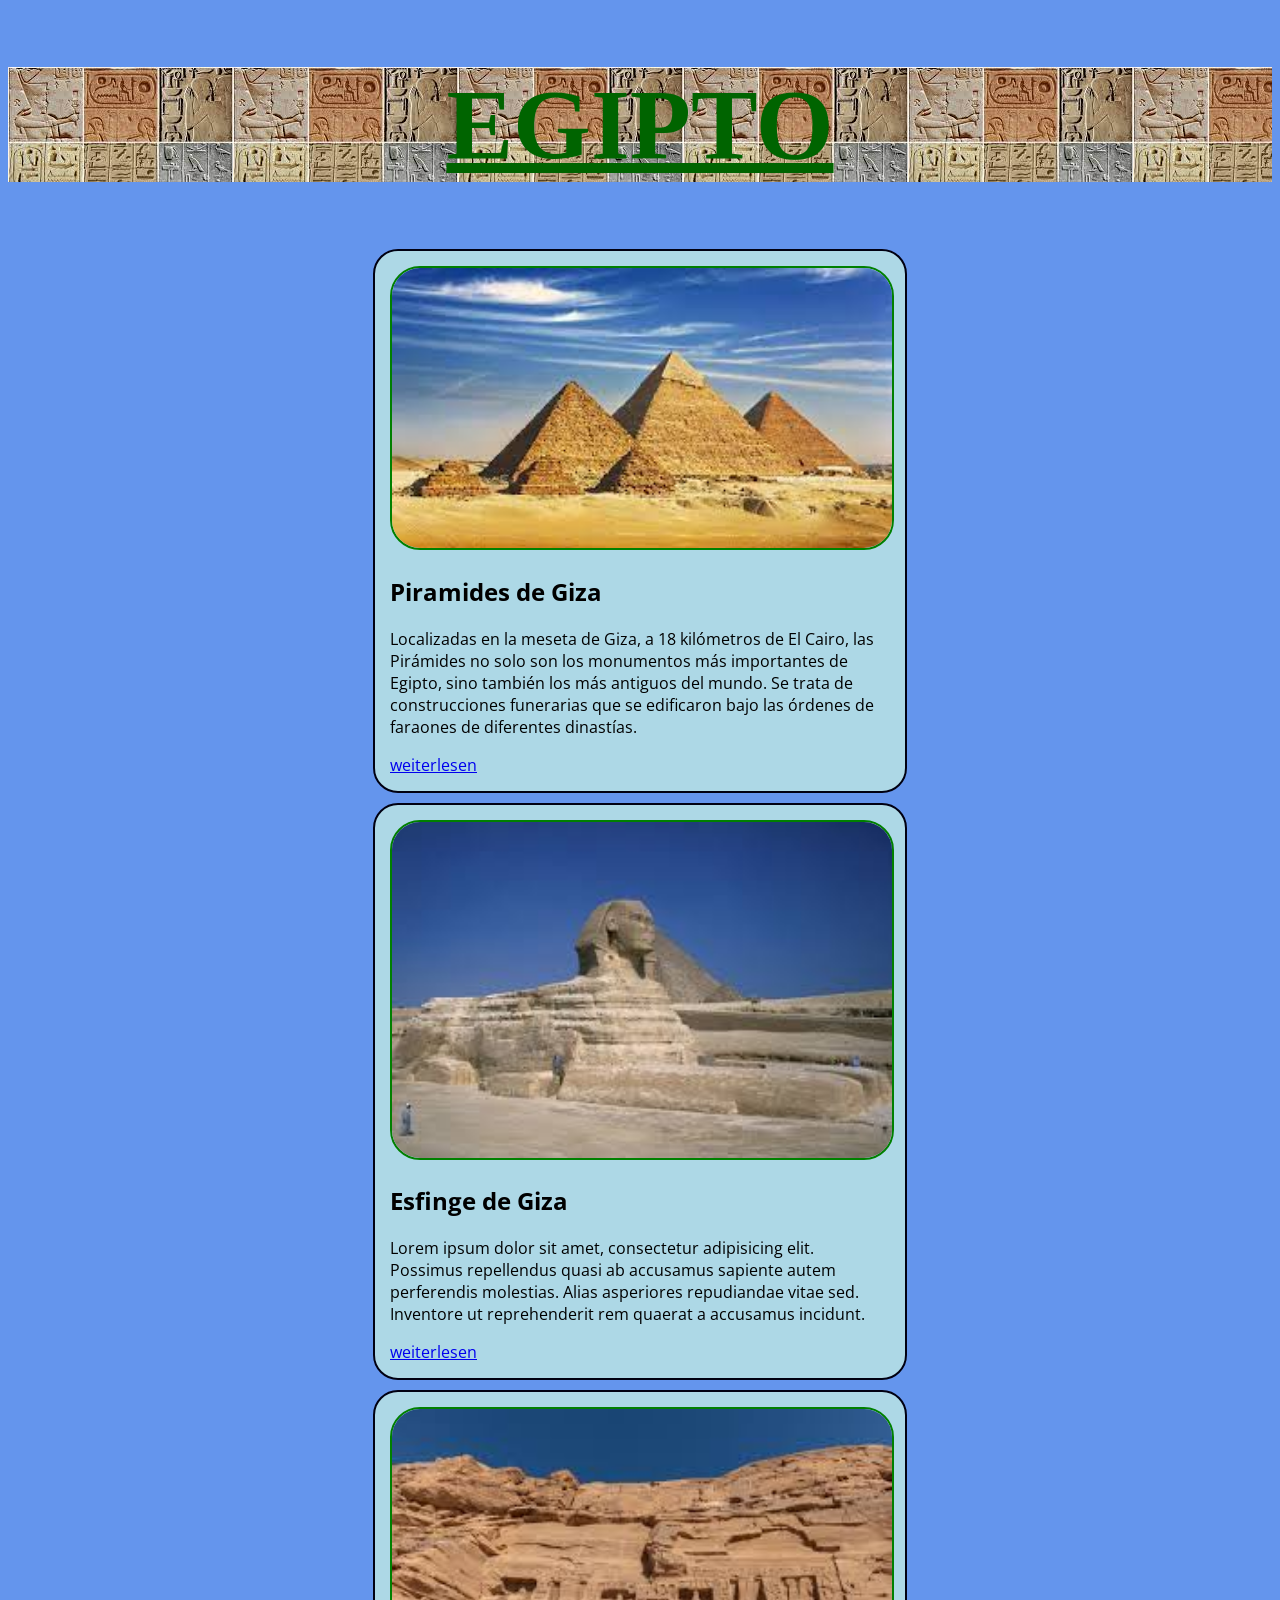
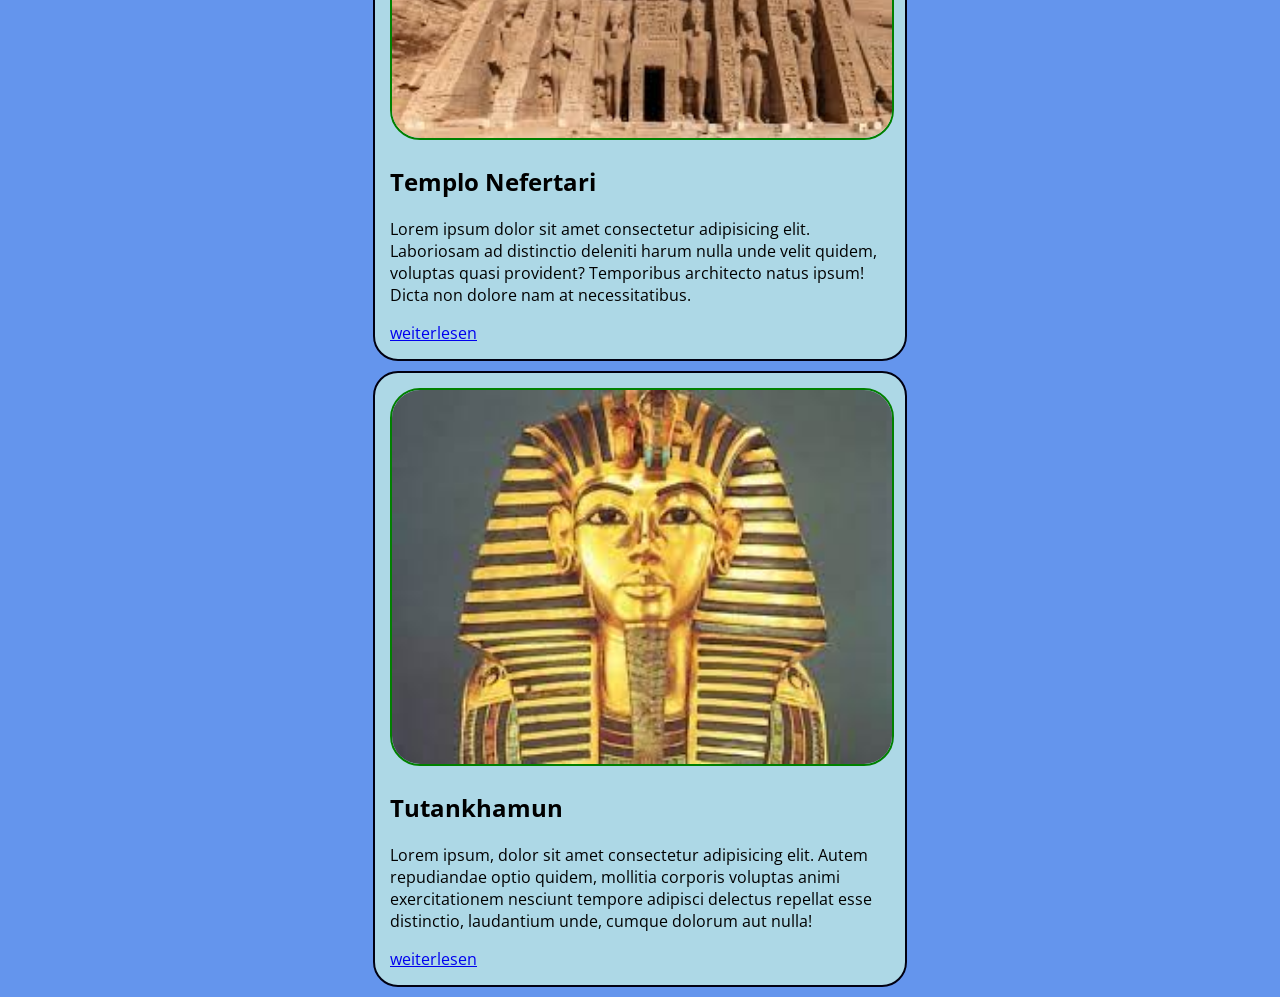
<file: mis proyectos/Kleiner Blog/index.html>
<!DOCTYPE html>
<html lang="en">
<head>
    <meta charset="UTF-8">
    <meta name="viewport" content="width=device-width, initial-scale=1.0">
    <link rel="preconnect" href="https://fonts.googleapis.com">
    <link rel="preconnect" href="https://fonts.gstatic.com" crossorigin>
    <link href="https://fonts.googleapis.com/css2?family=Caprasimo&family=Open+Sans&family=Oswald&family=Roboto+Condensed:wght@300&family=Tilt+Prism&display=swap" rel="stylesheet">
    <link rel="stylesheet" href="style.css">
    <title>Egipto</title>
</head>

<body>
    
    <h1>EGIPTO</h1>

    <section class="uno">
        <img src="./images/piramide.jfif" alt="piramide">
        <h2>Piramides de Giza</h2>
        <p>Localizadas en la meseta de Giza, a 18 kilómetros de El Cairo, las Pirámides no solo son los monumentos más importantes de Egipto, sino también los más antiguos del mundo. Se trata de construcciones funerarias que se edificaron bajo las órdenes de faraones de diferentes dinastías.</p>
        <a href="piramide.html">weiterlesen</a>
    </section>

    <section class="uno">
        <img src="./images/esfinge.jfif" alt="esfinge">
        <h2>Esfinge de Giza</h2>
        <p>Lorem ipsum dolor sit amet, consectetur adipisicing elit. Possimus repellendus quasi ab accusamus sapiente autem perferendis molestias. Alias asperiores repudiandae vitae sed. Inventore ut reprehenderit rem quaerat a accusamus incidunt.</p>
        <a href="esfinge.html">weiterlesen</a>   
    </section>

    <section class="uno">
        <img src="./images/templonefertari.jfif" alt="templo">
        <h2>Templo Nefertari</h2>
        <p>Lorem ipsum dolor sit amet consectetur adipisicing elit. Laboriosam ad distinctio deleniti harum nulla unde velit quidem, voluptas quasi provident? Temporibus architecto natus ipsum! Dicta non dolore nam at necessitatibus.</p>
        <a href="templo nefertari.html">weiterlesen</a>
    </section>

    <section class="uno">
        <img src="./images/tutankhamunn.jfif" alt="bild">
        <h2>Tutankhamun</h2>
        <p>Lorem ipsum, dolor sit amet consectetur adipisicing elit. Autem repudiandae optio quidem, mollitia corporis voluptas animi exercitationem nesciunt tempore adipisci delectus repellat esse distinctio, laudantium unde, cumque dolorum aut nulla!</p>
    <a href="thutankamon.html">weiterlesen</a>
    </section>

</body>
</html>
</file>
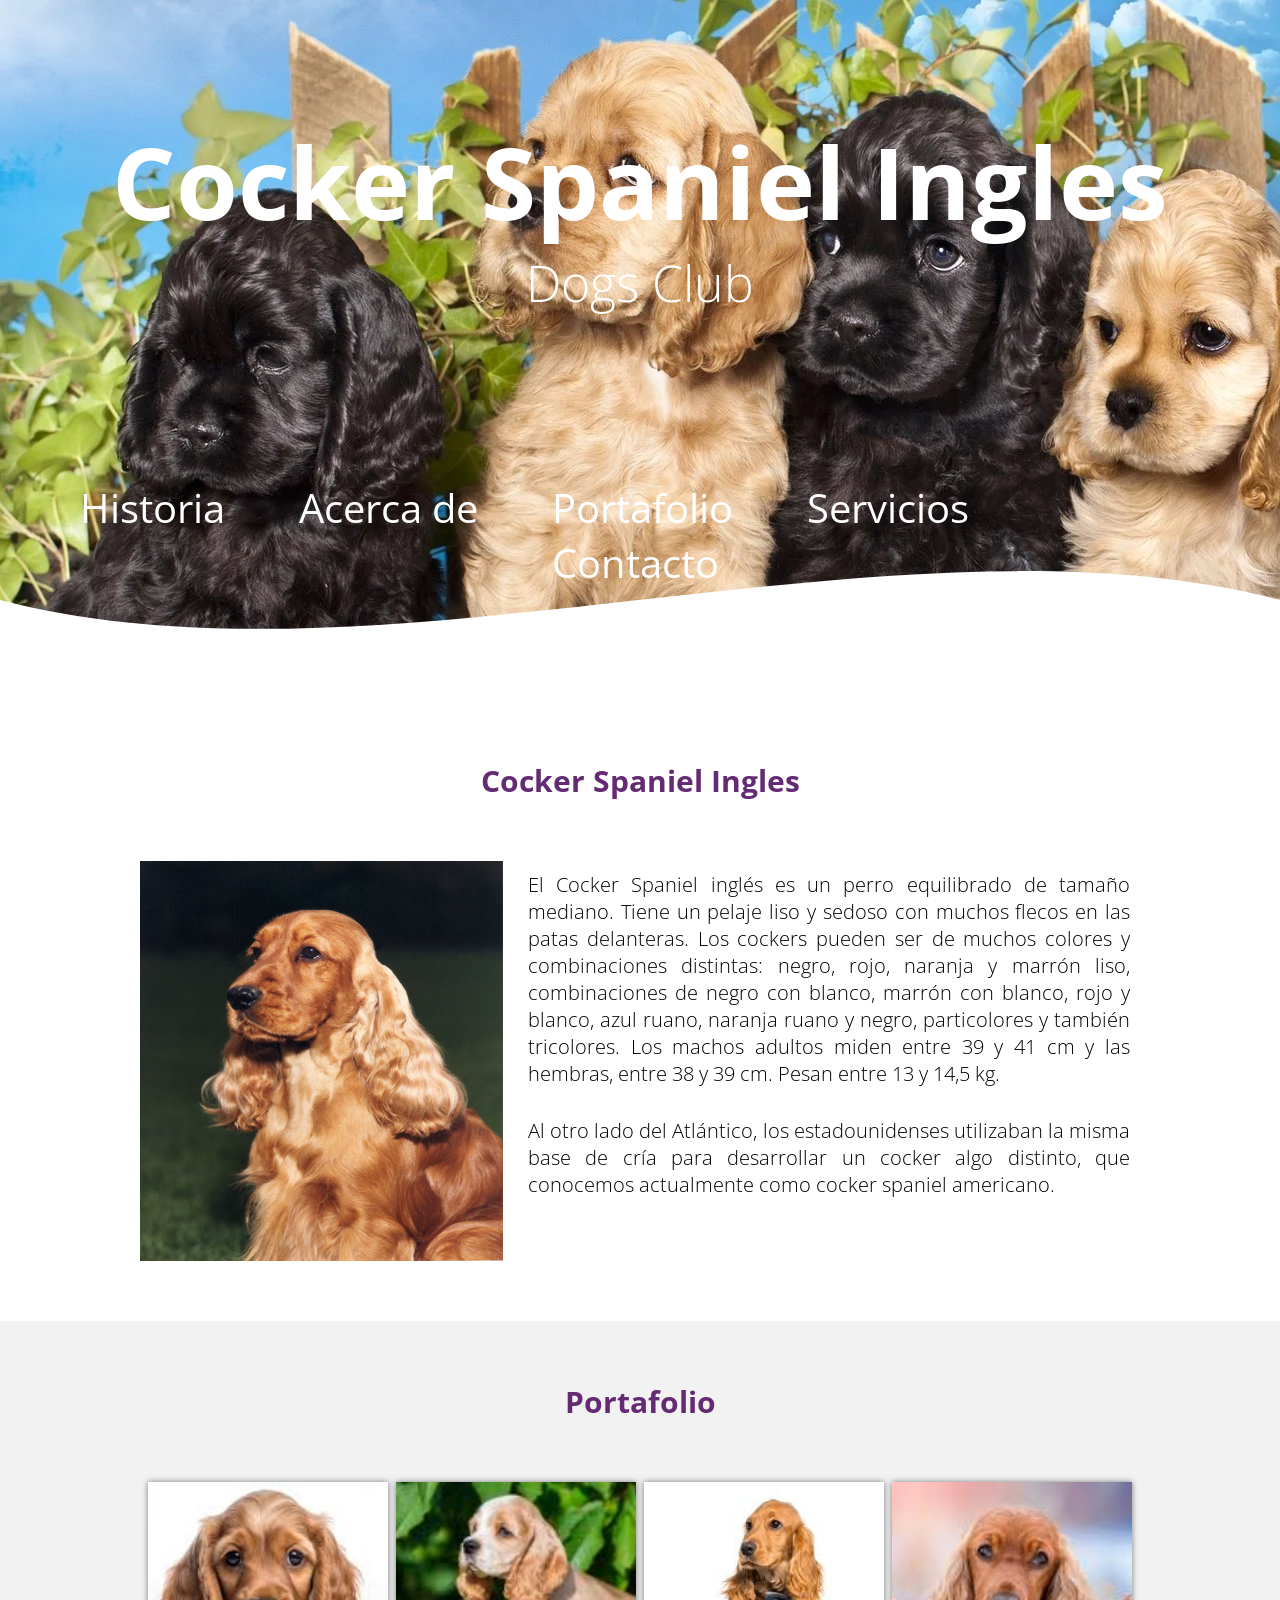
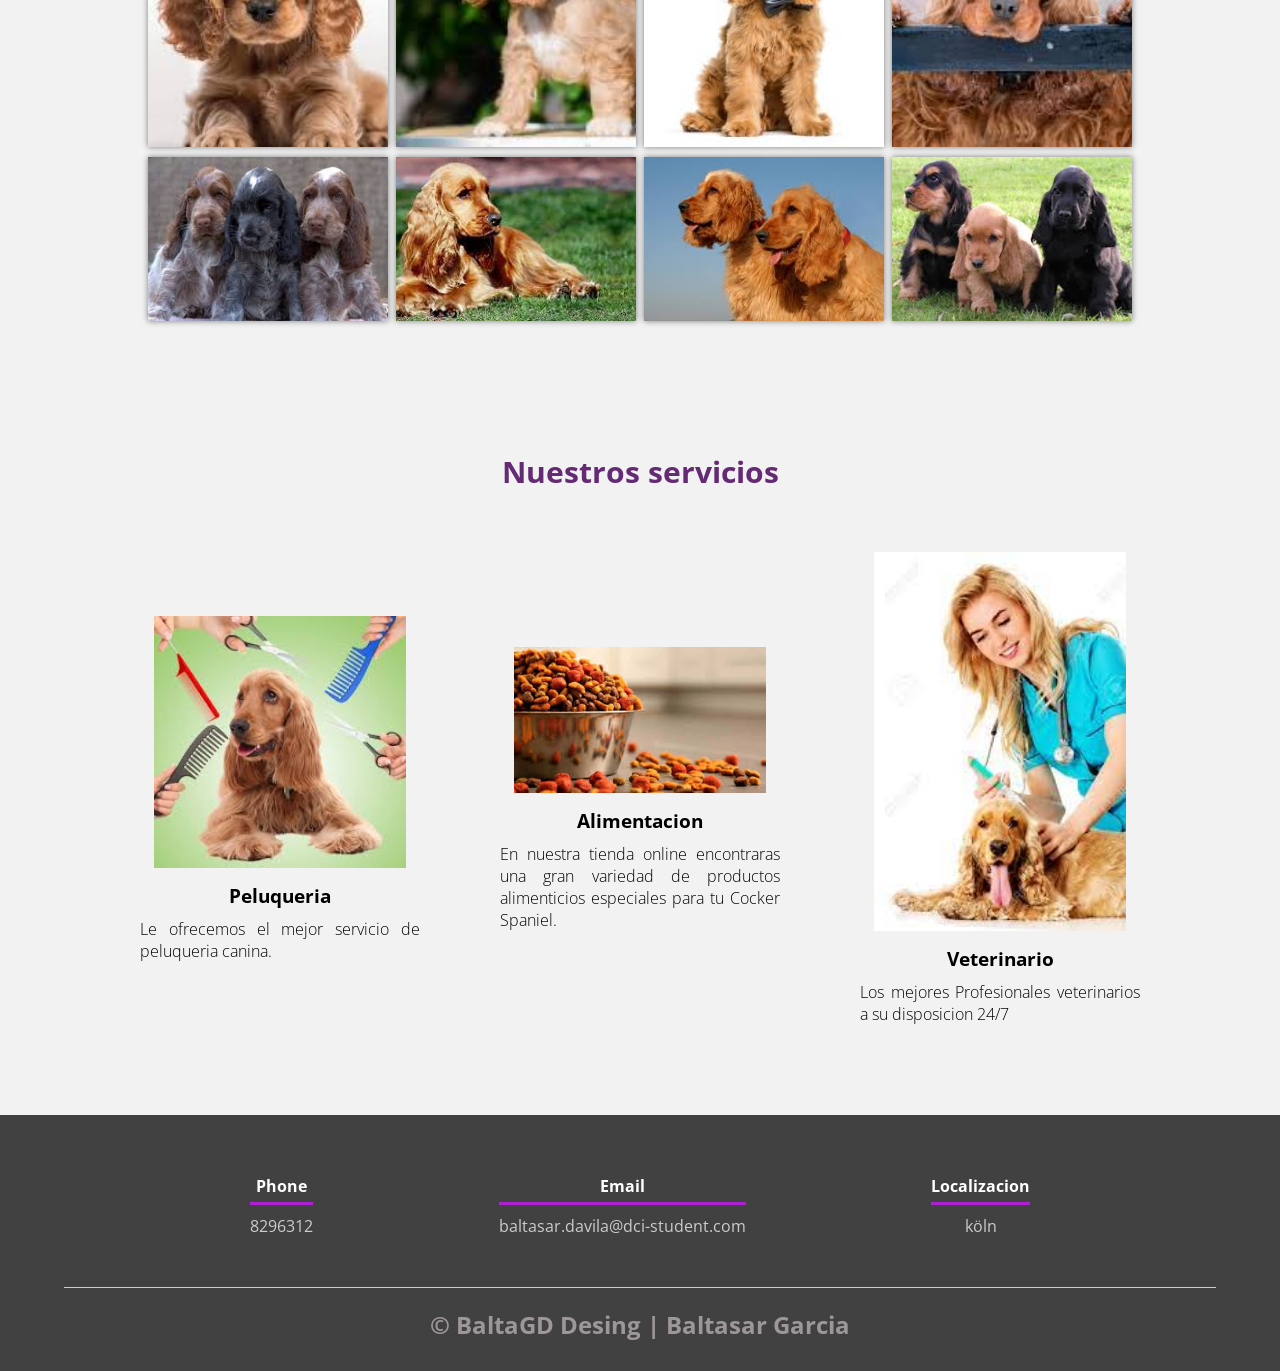
<file: mis proyectos/Pagina web Balta Garcia/index.html>
<!DOCTYPE html>
<html lang="es">

<head>
    <meta charset="UTF-8">
    <meta name="viewport" content="width=device-width, initial-scale=1.0">
    <meta http-equiv="X-UA-Compatible" content="ie=edge">
    <link href="https://fonts.googleapis.com/css?family=Open+Sans:300,400,700,800&display=swap" rel="stylesheet"> 
    <link rel="stylesheet" href="style.css">
    <title>Página web BaltaGD</title>
</head>

<body>
    <header>
        <section class="textos-header">
            <h1>Cocker Spaniel Ingles</h1>
            <h2>Dogs Club</h2>
        </section>
        
        <nav>
            <a href="#">Historia</a>
            <a href="#">Acerca de</a>
            <a href="#">Portafolio</a>
            <a href="#">Servicios</a>
            <a href="#">Contacto</a>
        </nav>
        
        <div class="wave" style="height: 150px; overflow: hidden;">
            <svg viewBox="0 0 500 150" preserveAspectRatio="none"
                 style="height: 100%; width: 100%;">
                <path d="M0.00,49.98 C150.00,150.00 349.20,-50.00 500.00,49.98 L500.00,150.00 L0.00,150.00 Z"
                    style="stroke: none; fill: #fff;">
                </path>
            </svg>
        </div>
    </header>
    
    <main>
        <section class="contenedor caja">
            <h2 class="titulo">Cocker Spaniel Ingles</h2>
            <div class="contenedor-caja">
                <img src="./img/coctexto.jpg" alt="foto" class="imagen-cocker">
                <div class="contenido-textos">
                    <p>El Cocker Spaniel inglés es un perro equilibrado de tamaño mediano. Tiene un pelaje liso y sedoso con muchos flecos en las patas delanteras. Los cockers pueden ser de muchos colores y combinaciones distintas: negro, rojo, naranja y marrón liso, combinaciones de negro con blanco, marrón con blanco, rojo y blanco, azul ruano, naranja ruano y negro, particolores y también tricolores. Los machos adultos miden entre 39 y 41 cm y las hembras, entre 38 y 39 cm. Pesan entre 13 y 14,5 kg.</p>
                    <p>Al otro lado del Atlántico, los estadounidenses utilizaban la misma base de cría para desarrollar un cocker algo distinto, que conocemos actualmente como cocker spaniel americano.</p>
                </div>
            </div>
        </section> 
       

        <section class="portafolio">
            <div class="contenedor">
                <h2 class="titulo">Portafolio</h2>
                <div class="galeria-port">
                    <div class="imagen-port">
                        <img src="./img/coc1.jfif" alt="foto">
                        <div class="hover-galeria">
                            <img src="img/icono1.png" alt="foto">
                            <p>Nuestros Cocker</p>
                        </div>
                    </div>
                    <div class="imagen-port">
                        <img src="./img/coc2.jfif" alt="foto">
                        <div class="hover-galeria">
                            <img src="img/icono1.png" alt="foto">
                            <p>Nuestros Cocker</p>
                        </div>
                    </div>
                    <div class="imagen-port">
                        <img src="img/coc3.jfif" alt="foto">
                        <div class="hover-galeria">
                            <img src="img/icono1.png" alt="foto">
                            <p>Nuestros Cocker</p>
                        </div>
                    </div>
                    <div class="imagen-port">
                        <img src="img/coc4.jfif" alt="foto">
                        <div class="hover-galeria">
                            <img src="img/icono1.png" alt="foto">
                            <p>Nuestros Cocker</p>
                        </div>
                    </div>
                    <div class="imagen-port">
                        <img src="img/coc5.jfif" alt="foto">
                        <div class="hover-galeria">
                            <img src="img/icono1.png" alt="foto">
                            <p>Nuestros Cocker</p>
                        </div>
                    </div>
                    <div class="imagen-port">
                        <img src="img/coc6.jfif" alt="foto">
                        <div class="hover-galeria">
                            <img src="img/icono1.png" alt="foto">
                            <p>Nuestros Cocker</p>
                        </div>
                    </div>
                    <div class="imagen-port">
                        <img src="img/coc7.jfif" alt="foto">
                        <div class="hover-galeria">
                            <img src="img/icono1.png" alt="foto">
                            <p>Nuestros Cocker</p>
                        </div>
                    </div>
                    <div class="imagen-port">
                        <img src="img/coc8.jfif" alt="foto">
                        <div class="hover-galeria">
                            <img src="img/icono1.png" alt="foto">
                            <p>Nuestros Cocker</p>
                        </div>
                    </div>
                </div>
            </div>
        </section>
        
        <section class="nuestrosservicios">
            <div class="contenedor">
                <h2 class="titulo">Nuestros servicios</h2>
                <div class="servicio-cont">
                    <div class="servicio-ind">
                        <img src="./img/cocpeluqueria.jfif" alt="foto">
                        <h3>Peluqueria</h3>
                        <p>Le ofrecemos el mejor servicio de peluqueria canina.</p>
                    </div>
                    <div class="servicio-ind">
                        <img src="img/coccomida.jfif" alt="foto">
                        <h3>Alimentacion</h3>
                        <p>En nuestra tienda online encontraras una gran variedad de productos alimenticios especiales para tu Cocker Spaniel.</p>
                    </div>
                    <div class="servicio-ind">
                        <img src="img/cocvet.jfif" alt="foto">
                        <h3>Veterinario</h3>
                        <p>Los mejores Profesionales veterinarios a su disposicion 24/7</p>
                    </div>
                </div>
            </div>
        </section>
    </main>
    <footer>
        <div class="contenedor-footer">
            <div class="content-foo">
                <h4>Phone</h4>
                <p>8296312</p>
            </div>
            <div class="content-foo">
                <h4>Email</h4>
                <p>baltasar.davila@dci-student.com</p>
            </div>
            <div class="content-foo">
                <h4>Localizacion</h4>
                <p>köln</p>
            </div>
        </div>
        <h2 class="titulo-final">&copy; BaltaGD Desing | Baltasar Garcia</h2>
    </footer>
</body>

</html>
</file>
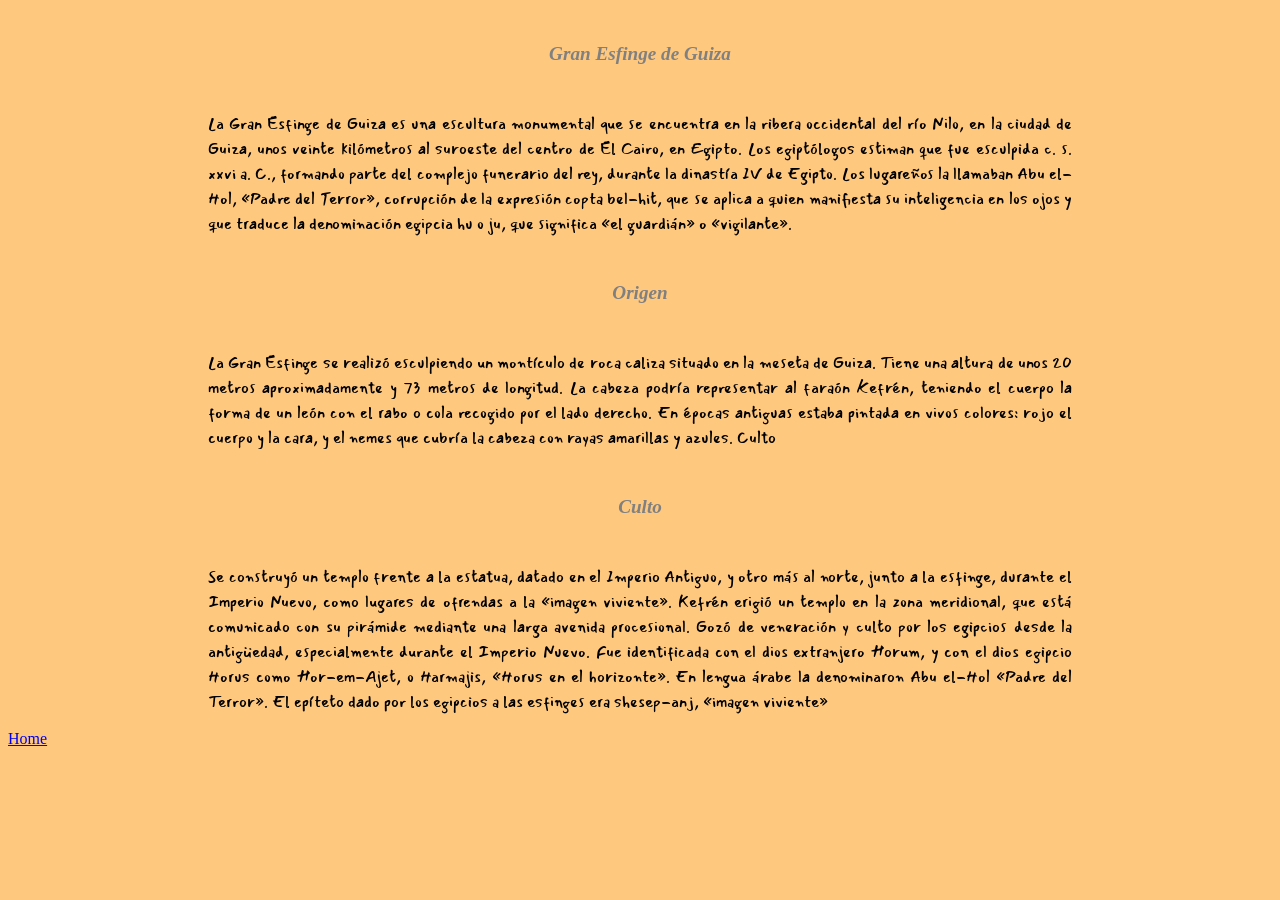
<file: mis proyectos/Kleiner Blog/esfinge.html>
<!DOCTYPE html>
<html lang="en">
<head>
    <meta charset="UTF-8">
    <meta name="viewport" content="width=device-width, initial-scale=1.0">
    <link rel="preconnect" href="https://fonts.googleapis.com">
    <link rel="preconnect" href="https://fonts.gstatic.com" crossorigin>
    <link href="https://fonts.googleapis.com/css2?family=Caprasimo&family=East+Sea+Dokdo&family=Mansalva&family=Open+Sans&family=Oswald&family=Roboto+Condensed:wght@300&family=Style+Script&family=Tilt+Prism&display=swap" rel="stylesheet">
    <link rel="stylesheet" href="esfinge.css">
    <title>la Esfinge de Giza</title>
</head>

<body>
    <h1 class="tres">Gran Esfinge de Guiza</h1>
    <p class="cuatro">La Gran Esfinge de Guiza es una escultura monumental que se encuentra en la ribera occidental del río Nilo, en la ciudad de Guiza, unos veinte kilómetros al suroeste del centro de El Cairo, en Egipto. Los egiptólogos estiman que fue esculpida c. s. xxvi a. C., formando parte del complejo funerario del rey, durante la dinastía IV de Egipto. Los lugareños la llamaban Abu el-Hol, «Padre del Terror», corrupción de la expresión copta bel-hit, que se aplica a quien manifiesta su inteligencia en los ojos y que traduce la denominación egipcia hu o ju, que significa «el guardián» o «vigilante».</p>

    <h2 class="tres">Origen</h2>
    <p class="cuatro">La Gran Esfinge se realizó esculpiendo un montículo de roca caliza situado en la meseta de Guiza. Tiene una altura de unos 20 metros aproximadamente y 73 metros de longitud. La cabeza podría representar al faraón Kefrén, teniendo el cuerpo la forma de un león con el rabo o cola recogido por el lado derecho. En épocas antiguas estaba pintada en vivos colores: rojo el cuerpo y la cara, y el nemes que cubría la cabeza con rayas amarillas y azules. Culto</p>

    <h2 class="tres">Culto</h2>
    <p class="cuatro">Se construyó un templo frente a la estatua, datado en el Imperio Antiguo, y otro más al norte, junto a la esfinge, durante el Imperio Nuevo, como lugares de ofrendas a la «imagen viviente». Kefrén erigió un templo en la zona meridional, que está comunicado con su pirámide mediante una larga avenida procesional. Gozó de veneración y culto por los egipcios desde la antigüedad, especialmente durante el Imperio Nuevo. Fue identificada con el dios extranjero Horum, y con el dios egipcio Horus como Hor-em-Ajet, o Harmajis, «Horus en el horizonte». En lengua árabe la denominaron Abu el-Hol «Padre del Terror». El epíteto dado por los egipcios a las esfinges era shesep-anj, «imagen viviente»</p>

<a href="index.html"> Home</a>
</body>

</html>
</file>
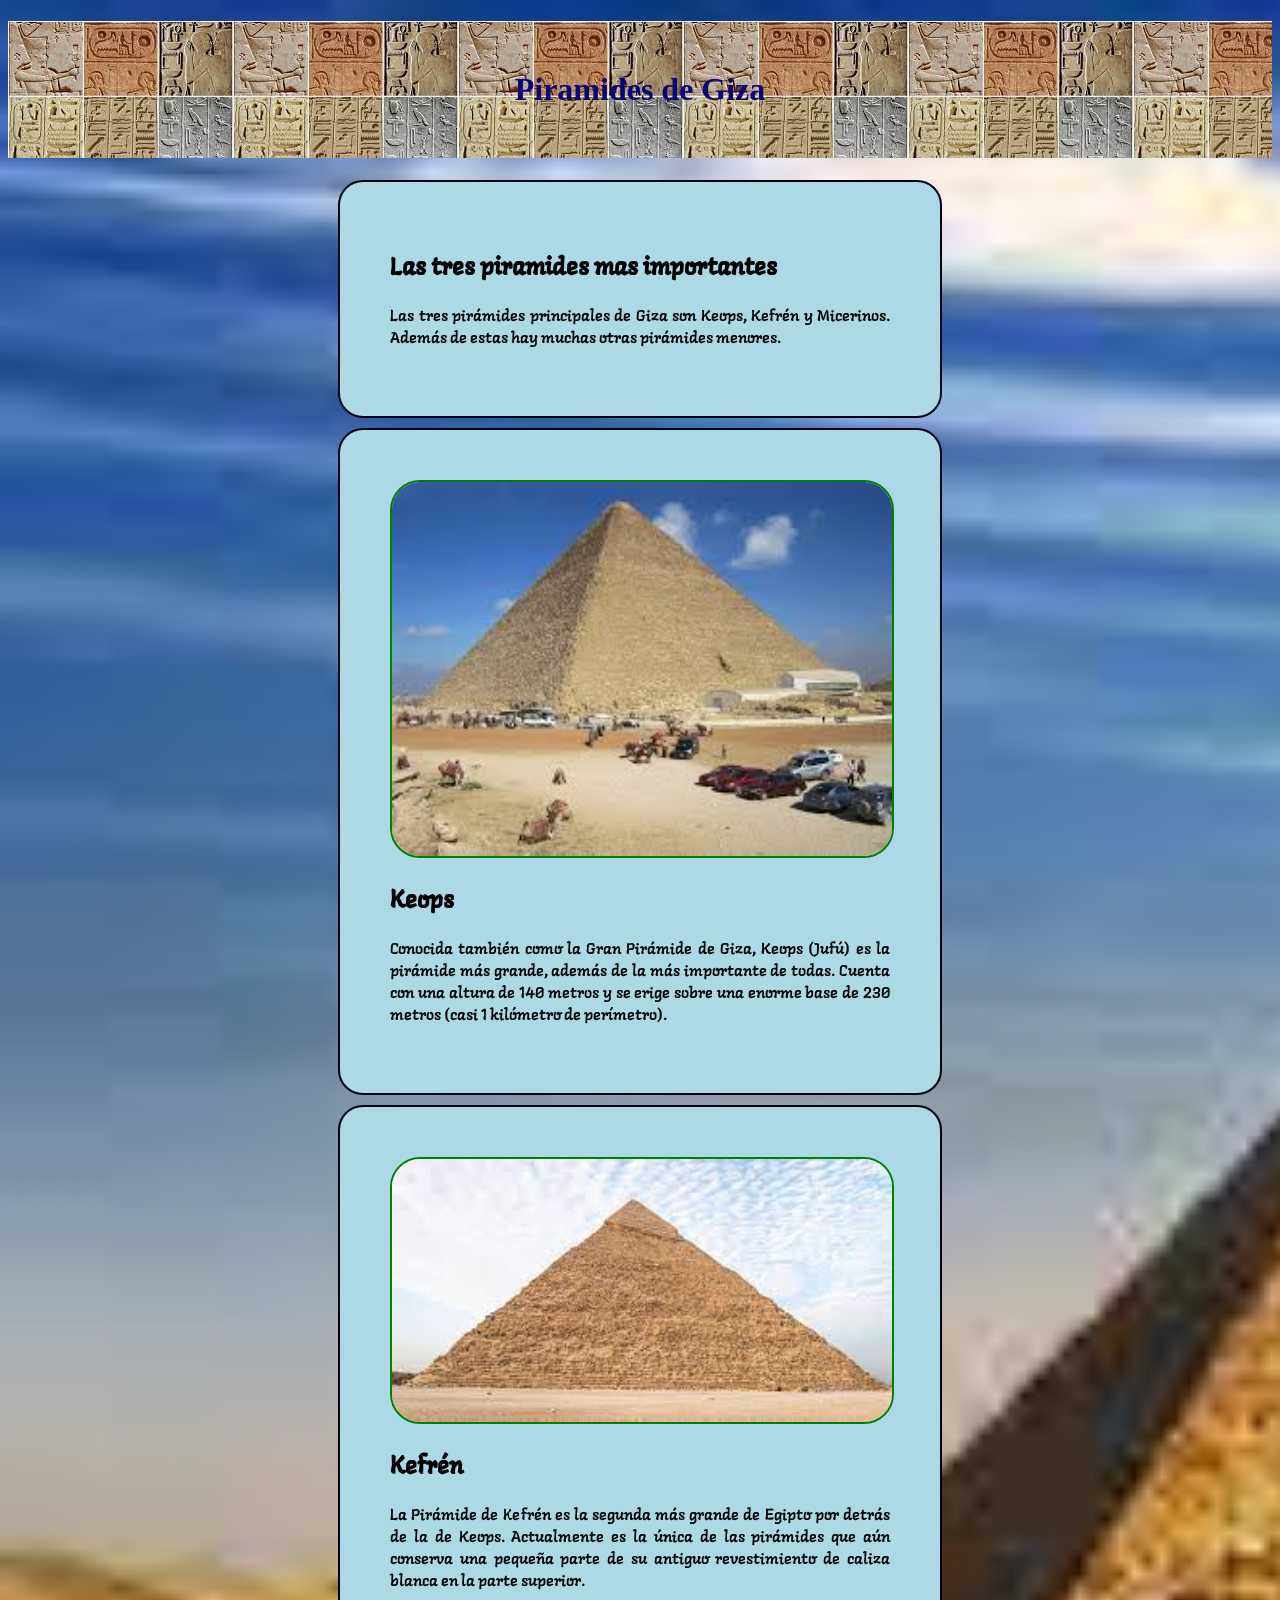
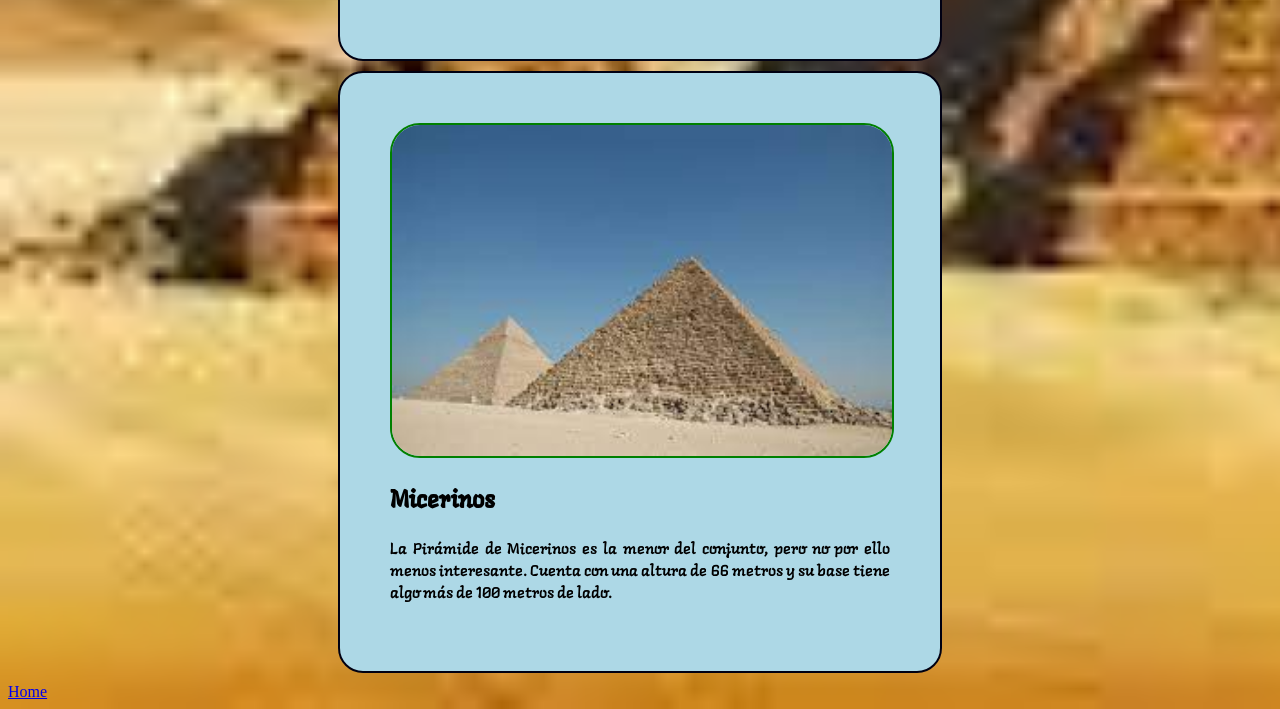
<file: mis proyectos/Kleiner Blog/piramide.html>
<!DOCTYPE html>
<html lang="en">
<head>
    <meta charset="UTF-8">
    <meta name="viewport" content="width=device-width, initial-scale=1.0">
    <link rel="preconnect" href="https://fonts.googleapis.com">
    <link rel="preconnect" href="https://fonts.gstatic.com" crossorigin>
    <link href="https://fonts.googleapis.com/css2?family=Caprasimo&family=East+Sea+Dokdo&family=IM+Fell+DW+Pica&family=Langar&family=Mansalva&family=Open+Sans&family=Oswald&family=Roboto+Condensed:wght@300&family=Style+Script&family=Tilt+Prism&display=swap" rel="stylesheet">
    <link rel="preconnect" href="https://fonts.googleapis.com">
    <link rel="preconnect" href="https://fonts.gstatic.com" crossorigin>
    <link href="https://fonts.googleapis.com/css2?family=Caprasimo&family=Open+Sans&family=Oswald&family=Roboto+Condensed:wght@300&family=Style+Script&family=Tilt+Prism&display=swap" rel="stylesheet">
    <link rel="stylesheet" href="piramide.css">
    <title>Piramides de Giza</title>
</head>

<body>
    <h1>Piramides de Giza</h1>

    <section class="uno">
      <h2>Las tres piramides mas importantes</h2>
      <p>Las tres pirámides principales de Giza son Keops, Kefrén y Micerinos. Además de estas hay muchas otras pirámides menores.</p> 
    </section>

    <section class="uno"> 
        <img src="./images/keops.jfif" alt="bild">
        <h2>Keops</h2>
        <p>Conocida también como la Gran Pirámide de Giza, Keops (Jufú) es la pirámide más grande, además de la más importante de todas. Cuenta con una altura de 140 metros y se erige sobre una enorme base de 230 metros (casi 1 kilómetro de perímetro).</p> 
    </section>

    <section class="uno">
        <img src="./images/kefren.jfif" alt="foto">
        <h2>Kefrén</h2>
        <p>La Pirámide de Kefrén es la segunda más grande de Egipto por detrás de la de Keops. Actualmente es la única de las pirámides que aún conserva una pequeña parte de su antiguo revestimiento de caliza blanca en la parte superior.</p>
    </section>

    <section class="uno">
        <img src="./images/micerinos.jfif" alt="photo">
        <h2>Micerinos</h2>
        <p>La Pirámide de Micerinos es la menor del conjunto, pero no por ello menos interesante. Cuenta con una altura de 66 metros y su base tiene algo más de 100 metros de lado.</p>
    </section>

<a href="index.html"> Home</a>


</body>
</html>
</file>
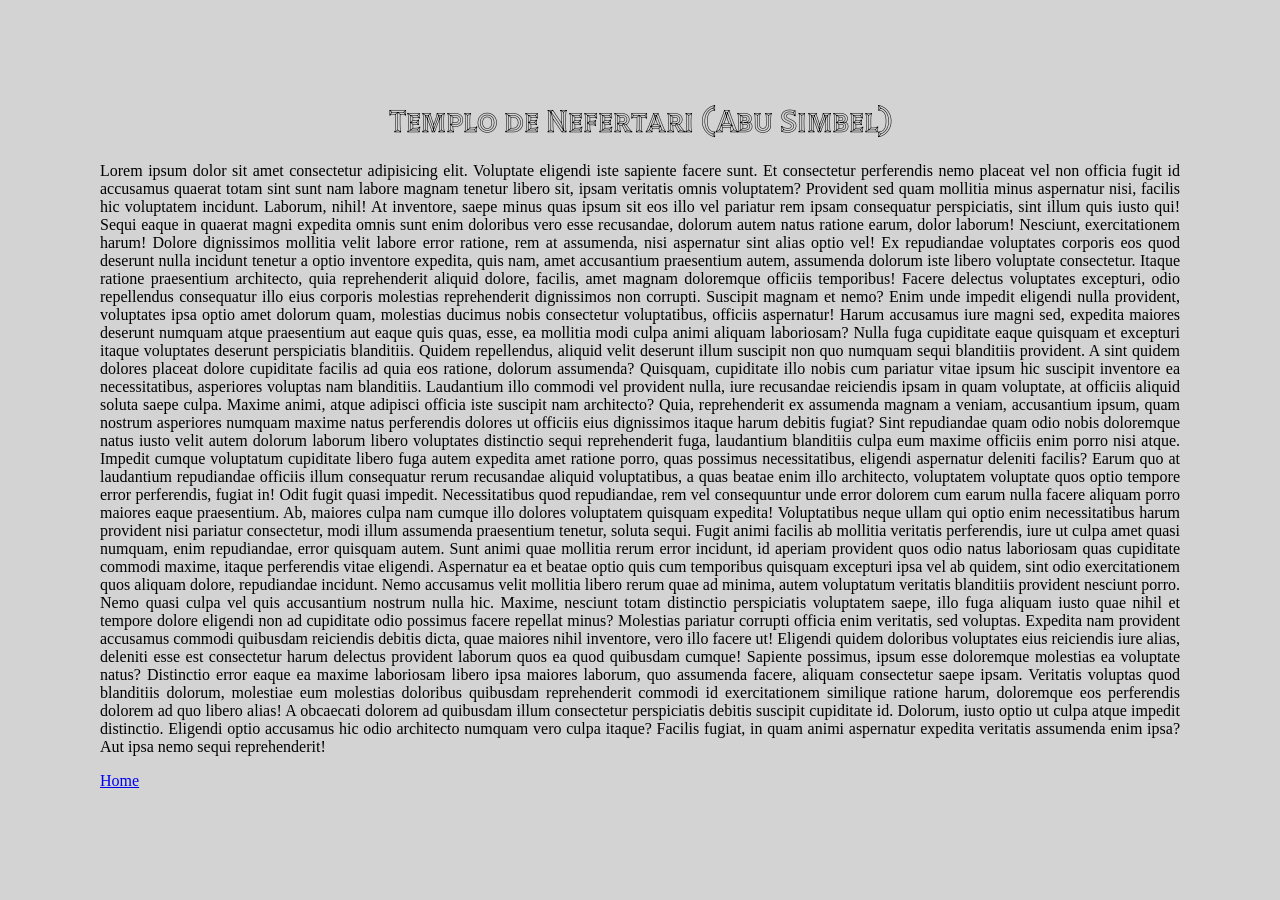
<file: mis proyectos/Kleiner Blog/templo nefertari.html>
<!DOCTYPE html>
<html lang="en">
<head>
    <meta charset="UTF-8">
    <meta name="viewport" content="width=device-width, initial-scale=1.0">
    <link rel="preconnect" href="https://fonts.googleapis.com">
    <link rel="preconnect" href="https://fonts.gstatic.com" crossorigin>
    <link href="https://fonts.googleapis.com/css2?family=Caprasimo&family=East+Sea+Dokdo&family=Mansalva&family=Open+Sans&family=Oswald&family=Roboto+Condensed:wght@300&family=Style+Script&family=Tilt+Prism&display=swap" rel="stylesheet">
    <link rel="stylesheet" href="templo nefertari.css">
    <title>Templo Nefertari</title>
</head>


<body>
    <h1>Templo de Nefertari (Abu Simbel)</h1>
    <p>Lorem ipsum dolor sit amet consectetur adipisicing elit. Voluptate eligendi iste sapiente facere sunt. Et consectetur perferendis nemo placeat vel non officia fugit id accusamus quaerat totam sint sunt nam labore magnam tenetur libero sit, ipsam veritatis omnis voluptatem? Provident sed quam mollitia minus aspernatur nisi, facilis hic voluptatem incidunt. Laborum, nihil! At inventore, saepe minus quas ipsum sit eos illo vel pariatur rem ipsam consequatur perspiciatis, sint illum quis iusto qui! Sequi eaque in quaerat magni expedita omnis sunt enim doloribus vero esse recusandae, dolorum autem natus ratione earum, dolor laborum! Nesciunt, exercitationem harum! Dolore dignissimos mollitia velit labore error ratione, rem at assumenda, nisi aspernatur sint alias optio vel! Ex repudiandae voluptates corporis eos quod deserunt nulla incidunt tenetur a optio inventore expedita, quis nam, amet accusantium praesentium autem, assumenda dolorum iste libero voluptate consectetur. Itaque ratione praesentium architecto, quia reprehenderit aliquid dolore, facilis, amet magnam doloremque officiis temporibus! Facere delectus voluptates excepturi, odio repellendus consequatur illo eius corporis molestias reprehenderit dignissimos non corrupti. Suscipit magnam et nemo? Enim unde impedit eligendi nulla provident, voluptates ipsa optio amet dolorum quam, molestias ducimus nobis consectetur voluptatibus, officiis aspernatur! Harum accusamus iure magni sed, expedita maiores deserunt numquam atque praesentium aut eaque quis quas, esse, ea mollitia modi culpa animi aliquam laboriosam? Nulla fuga cupiditate eaque quisquam et excepturi itaque voluptates deserunt perspiciatis blanditiis. Quidem repellendus, aliquid velit deserunt illum suscipit non quo numquam sequi blanditiis provident. A sint quidem dolores placeat dolore cupiditate facilis ad quia eos ratione, dolorum assumenda? Quisquam, cupiditate illo nobis cum pariatur vitae ipsum hic suscipit inventore ea necessitatibus, asperiores voluptas nam blanditiis. Laudantium illo commodi vel provident nulla, iure recusandae reiciendis ipsam in quam voluptate, at officiis aliquid soluta saepe culpa. Maxime animi, atque adipisci officia iste suscipit nam architecto? Quia, reprehenderit ex assumenda magnam a veniam, accusantium ipsum, quam nostrum asperiores numquam maxime natus perferendis dolores ut officiis eius dignissimos itaque harum debitis fugiat? Sint repudiandae quam odio nobis doloremque natus iusto velit autem dolorum laborum libero voluptates distinctio sequi reprehenderit fuga, laudantium blanditiis culpa eum maxime officiis enim porro nisi atque. Impedit cumque voluptatum cupiditate libero fuga autem expedita amet ratione porro, quas possimus necessitatibus, eligendi aspernatur deleniti facilis? Earum quo at laudantium repudiandae officiis illum consequatur rerum recusandae aliquid voluptatibus, a quas beatae enim illo architecto, voluptatem voluptate quos optio tempore error perferendis, fugiat in! Odit fugit quasi impedit. Necessitatibus quod repudiandae, rem vel consequuntur unde error dolorem cum earum nulla facere aliquam porro maiores eaque praesentium. Ab, maiores culpa nam cumque illo dolores voluptatem quisquam expedita! Voluptatibus neque ullam qui optio enim necessitatibus harum provident nisi pariatur consectetur, modi illum assumenda praesentium tenetur, soluta sequi. Fugit animi facilis ab mollitia veritatis perferendis, iure ut culpa amet quasi numquam, enim repudiandae, error quisquam autem. Sunt animi quae mollitia rerum error incidunt, id aperiam provident quos odio natus laboriosam quas cupiditate commodi maxime, itaque perferendis vitae eligendi. Aspernatur ea et beatae optio quis cum temporibus quisquam excepturi ipsa vel ab quidem, sint odio exercitationem quos aliquam dolore, repudiandae incidunt. Nemo accusamus velit mollitia libero rerum quae ad minima, autem voluptatum veritatis blanditiis provident nesciunt porro. Nemo quasi culpa vel quis accusantium nostrum nulla hic. Maxime, nesciunt totam distinctio perspiciatis voluptatem saepe, illo fuga aliquam iusto quae nihil et tempore dolore eligendi non ad cupiditate odio possimus facere repellat minus? Molestias pariatur corrupti officia enim veritatis, sed voluptas. Expedita nam provident accusamus commodi quibusdam reiciendis debitis dicta, quae maiores nihil inventore, vero illo facere ut! Eligendi quidem doloribus voluptates eius reiciendis iure alias, deleniti esse est consectetur harum delectus provident laborum quos ea quod quibusdam cumque! Sapiente possimus, ipsum esse doloremque molestias ea voluptate natus? Distinctio error eaque ea maxime laboriosam libero ipsa maiores laborum, quo assumenda facere, aliquam consectetur saepe ipsam. Veritatis voluptas quod blanditiis dolorum, molestiae eum molestias doloribus quibusdam reprehenderit commodi id exercitationem similique ratione harum, doloremque eos perferendis dolorem ad quo libero alias! A obcaecati dolorem ad quibusdam illum consectetur perspiciatis debitis suscipit cupiditate id. Dolorum, iusto optio ut culpa atque impedit distinctio. Eligendi optio accusamus hic odio architecto numquam vero culpa itaque? Facilis fugiat, in quam animi aspernatur expedita veritatis assumenda enim ipsa? Aut ipsa nemo sequi reprehenderit!</p>
<a href="index.html">Home</a>
</body>

</html>
</file>
<file: mis proyectos/Kleiner Blog/style.css>
body {background-color:cornflowerblue;}
h1 {text-decoration: underline;
    color: darkgreen ;
    text-align-last: center;
    font-size: 100px;
background-image: url(./images/fondo.jfif);
}


    
img {width: 100%;
border: 2px solid green ;
border-radius: 30px;}


.uno {
    border: 2px solid rgb(0, 0, 18);
 border-radius: 25px;
 background-color: lightblue;
 width: 500px;
 margin: 10px auto;
 padding: 15px;
 font-family: 'Open Sans', sans-serif;
}
</file>
<file: mis proyectos/Pagina web Balta Garcia/style.css>
* {
    margin: 0;
    padding: 0;
    box-sizing: border-box;
    }

body {
    font-family: 'open sans';
   
    }

.contenedor {
    padding: 60px 0;
    width: 90%;
    max-width: 1000px;
    margin: auto;
    overflow: hidden;
    }

.titulo {
    color: #642a73;
    font-size: 30px;
    text-align: center;
    margin-bottom: 60px;
    }

/* Header */

header {
    width: 100%;
    height: 700px;
    background-image: url(./img/cockerportada.jfif);
    background-size: cover;
    background-attachment: fixed;
    position: relative;
    }

nav{
    text-align-last: center;
    padding: 50px 50px
    }

nav > a{
    color:#fff;
    font-weight: 600px;
    font-size: 40px;
    text-decoration: none;
    margin-right: 10px;
    padding: 30px;
    } 

nav > a:hover{
    text-transform: uppercase;
    
    }

header .textos-header{
    display: flex;
    height:430px;
    width: 100%;
    align-items: center;
    justify-content: center;
    flex-direction: column;
    text-align: center;
    }

.textos-header h1{
    font-size: 100px;
    color:#fff;
    }

.textos-header h2{
    font-size: 50px;
    font-weight: 300;
    color:#fff;
    }

.wave{
    position: absolute;
    bottom: 0;
    width: 100%;
    /*https://smooth.ie/blogs/news/svg-wavey-transitions-between-sections*/
    } 

/*MEIN*/

main .sobre-nosotros{
    padding: 30px 0 60px 0;
    }


/* 1 Section */

.contenedor-caja{
    display: flex;
    justify-content: space-evenly;
    }

.imagen-cocker{
    width: 40%;
    height: 400px;
    } 

.caja .contenido-textos{
    width: 70%;
    padding: 10px;
    }

.contenido-textos p{
    padding: 0px 0px 30px 15px;
    font-weight: 300;
    text-align: justify;
    font-size: 20px;
    }

/* 2 Sectiom */


.portafolio{
    background: #f2f2f2;
    }

.galeria-port{
    display: flex;
    justify-content: space-evenly;
    flex-wrap: wrap;
}

.imagen-port{
    width: 24%;
    margin-bottom: 10px;
    overflow: hidden;
    position: relative;
    cursor: pointer;
    box-shadow: 0 0 6px 0 rgba(0, 0, 0, .5);
    }

.imagen-port > img{
    width: 100%;
    height: 100%;
    object-fit: cover;
    display: block;
    }

.hover-galeria{
    position: absolute;
    width: 100%;
    height: 100%;
    top: 0;
    transform: scale(0);
    background: hsla(273,91%,27%, 0.7);
    transition: transform .5s;
    display: flex;
    justify-content: center;
    align-items: center;
    flex-direction: column;
    }

.hover-galeria img{
    width: 50px;
    }

.hover-galeria p{
    color: #fff;
    }

.imagen-port:hover .hover-galeria{
    transform: scale(1);
    }

/* 3 SEctiom */


.nuestrosservicios{
    background: #f2f2f2;
    padding-bottom: 30px;
    }


.servicio-cont{
    display:flex;
    justify-content: space-between;
    align-items: center;
    }

.servicio-ind{
    width: 28%;
    text-align: center;
    }

.servicio-ind img{
    width: 90%;
    }

.servicio-ind h3{
    margin: 10px 0;
    }

.servicio-ind p{
    font-weight: 300;
    text-align: justify;
    }

/* footer */

footer{
    background: #414141;
    padding: 60px 0 30px 0;
    margin: auto;
    overflow: hidden;
    }

.contenedor-footer{
    display: flex;
    width: 90%;
    justify-content: space-evenly;
    margin: auto;
    padding-bottom: 50px;
    border-bottom: 1px solid #ccc;
    }

.content-foo{
    text-align: center;
    }

.content-foo h4{
    color: #fff;
    border-bottom: 3px solid #af20d3;
    padding-bottom: 5px;
    margin-bottom: 10px;
    }

.content-foo p{
    color: #ccc;
    }

.titulo-final{
    text-align: center;
    font-size: 24px;
    margin: 20px 0 0 0;
    color: #9e9797;
    }
</file>
<file: mis proyectos/Kleiner Blog/esfinge.css>
body {background-color: rgb(255, 200, 127);}

.tres {
    text-align: center;
    font-size: larger;
    font-style: oblique;
    font-weight: bolder;
    color: gray;
    padding: 30px;}
    

p { font-family: 'Mansalva', cursive;
    text-align: justify;
    margin-left: 200px;
    margin-right: 200px;}
</file>
<file: mis proyectos/Kleiner Blog/piramide.css>
body{background-image: url(./images/piramide.jfif);
      background-repeat: no-repeat;
    background-size: cover;}


h1 {text-decoration: double;
     color: rgb(8, 4, 118);
     text-align: center;
     padding: 50px;
     background-image: url(./images/fondo.jfif);}

section { border: 2px solid rgb(0, 0, 18);
        border-radius: 25px;
        background-color: lightblue;
        width: 500px;
        margin: 10px auto;
        padding: 50px;
        font-family: 'Style Script', cursive;
        text-align: justify; 
        font-family: 'Langar', cursive;}

   
img  {width: 100%;
      border: 2px solid green ;
      border-radius: 30px;}
</file>
<file: mis proyectos/Kleiner Blog/templo nefertari.css>
body {background-color: lightgrey;

margin: 100px;}
h1 {
text-align: center;
font-family: 'Tilt Prism', cursive;
}

p { 
    font-family: 'IM Fell DW Pica', serif;
 font-size: 16px;
text-align: justify;

}
</file>
